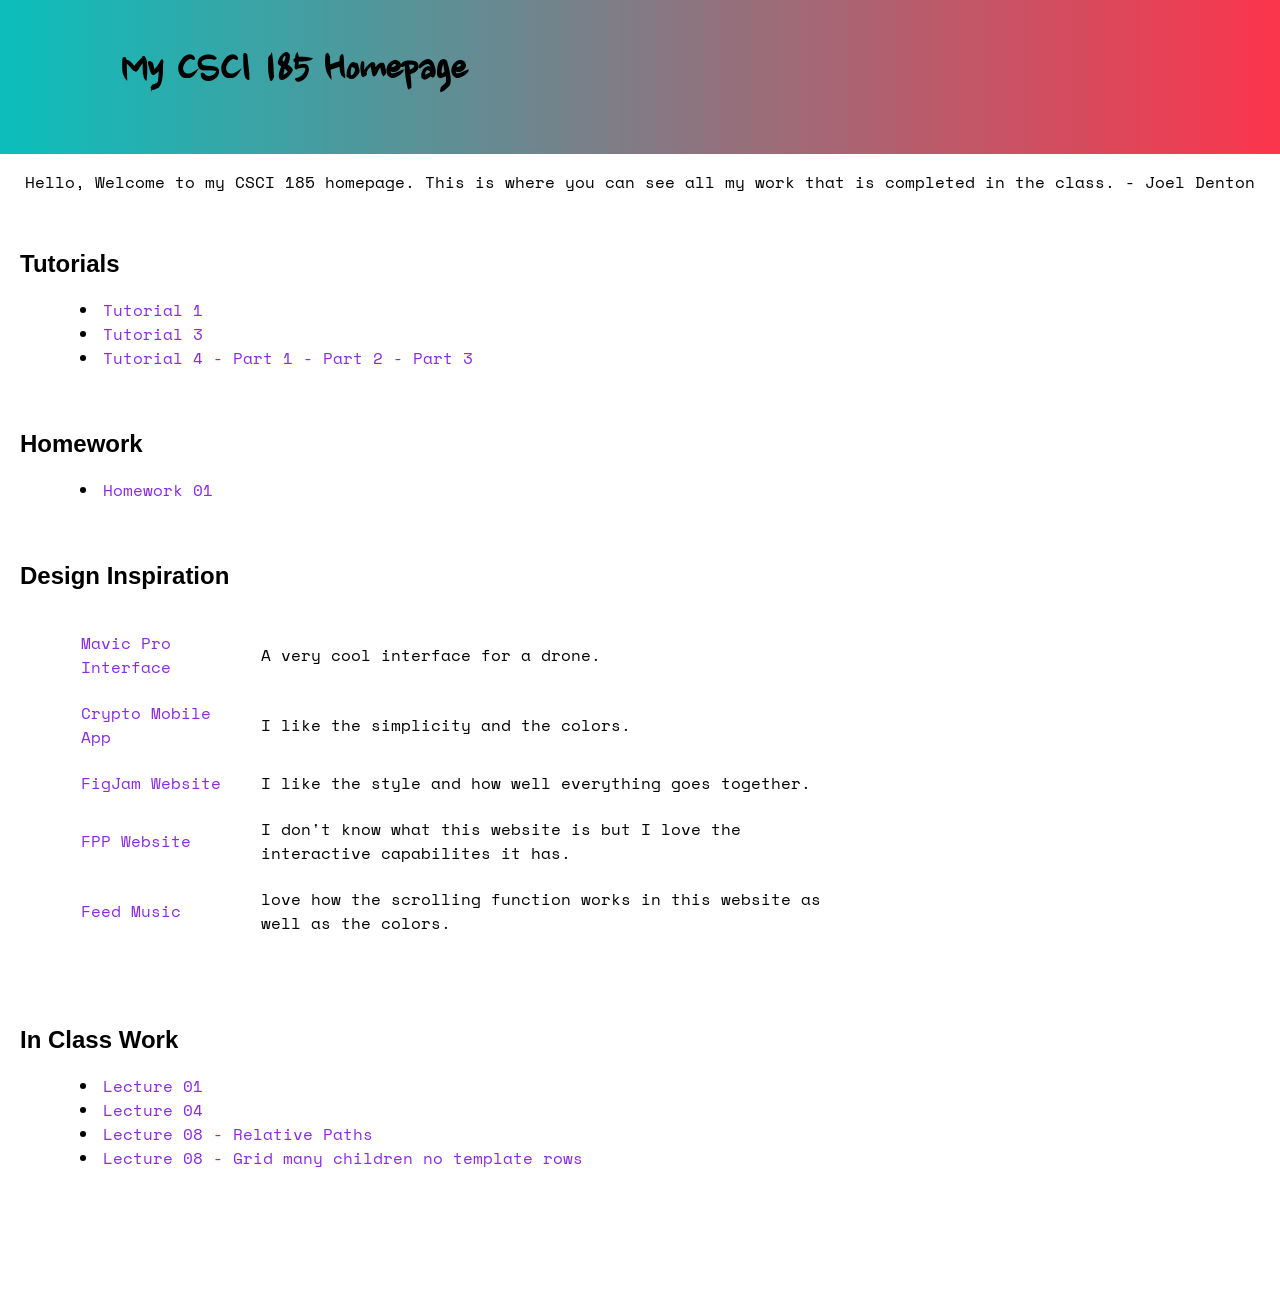
<file: index.html>
<!DOCTYPE html>
<html lang="en">
   <head>
       <title>My CSCI 185 Homepage</title>       
       <link rel="stylesheet" href="style.css">
   </head>
   <body>
       <!-- HTML content tags go here. Change anything you want! -->
       <header>
           <h1>My CSCI 185 Homepage</h1>
       </header> 
       <main>

          <p>Hello, Welcome to my CSCI 185 homepage. This is where you can see
            all my work that is completed in the class. 

            - Joel Denton
          </p>
        
        
            <section id="tutorials">
                <h2>Tutorials</h2>
                <!-- 
                    Links to your tutorial assignments go here.
                    When you submit a new tutorial, add a link to it
                    here (if applicable)
                -->
                
                <li>
                     <a href="https://jacelearnspython.github.io/csci185/csci185/tutorials/tutorial01/index.html">
                    Tutorial 1</a>
                </li>

                <li>
                    <a href="https://jacelearnspython.github.io/csci185/csci185/lectures/lecture04/index.html">
                    Tutorial 3
                    </a>
                </li>
                <li>
                    <a href="https://jacelearnspython.github.io/csci185/csci185/tutorials/tutorial04/exercise01/pages/index.html">
                    Tutorial 4 - Part 1 -
                    </a>
                    <a href="https://jacelearnspython.github.io/csci185/csci185/tutorials/tutorial04/exercise02/index.html">
                    Part 2
                    </a>
                    <a href="https://jacelearnspython.github.io/csci185/csci185/tutorials/tutorial04/exercise03/index.html">
                    - Part 3
                    </a>
                </li>
            
            </section>
             
            <section id="homework">
                <h2>Homework</h2>
                
                <li>
                    <a href="https://jacelearnspython.github.io/csci185-coursework/csci185/homework/homework01/index.html">
                    Homework 01
                    </a>
                </li>

            </section>
           <section id="inspiration">
                <h2>Design Inspiration</h2>
            <table>
                <tr>
                <!-- <li> -->
                    
                        <td> <a href="https://dribbble.com/shots/19246512-DJI-Mavic-Pro-interface-concept"> 
                    Mavic Pro Interface</a> </td>
                        <td> A very cool interface for a drone. </td>
                   
                <!-- </li> -->
                </tr>
                <!-- <li> -->
                <tr>
                    <td><a href="https://dribbble.com/shots/19243031-Crypto-Mobile-App">
                        Crypto Mobile App 
                    </a></td>
                   <td>I like the simplicity and the colors.</td>
                <!-- </li> -->
                </tr>
                <!-- <li> -->
                <tr>
                    <td><a href="https://www.figma.com/figjam/?utm_source=dribbble&utm_medium=display&utm_campaign=figjam&utm_content=flexibility">
                        FigJam Website
                    </a></td>
                    <td>I like the style and how well everything goes together.</td>
                <!-- </li> -->
                </tr>
                <!-- <li> -->
                <tr>
                    <td><a href="https://fpp.net/">
                        FPP Website
                    </a> </td>
                    <td>I don't know what this website is but I love the interactive capabilites it has.</td>
                <!-- </li> -->
                </tr>
                <!-- <li> -->
                <tr>
                    <td><a href="http://www.feedmusic.com/">
                        Feed Music
                    </a></td>
                    <td>love how the scrolling function works in this website as well as the colors.</td>
                <!-- </li> -->
                </tr>
            </table>
            

            </section>
            <section id="lectures">
                <h2>In Class Work</h2>
                <li>
                    <a href="https://jacelearnspython.github.io/csci185/csci185/lectures/lecture01/exercise/index.html">
                        Lecture 01
                    </a>
                </li>
                <li>
                    <a href="https://jacelearnspython.github.io/csci185/csci185/lectures/lecture04/index.html">
                        Lecture 04
                    </a>
                </li>
                <li>
                    <a href="https://jacelearnspython.github.io/csci185-coursework/csci185/lectures/lecture08/01-relative-paths/index.html">
                        Lecture 08 - Relative Paths
                    </a>
                </li>
                <li>
                    <a href="https://jacelearnspython.github.io/csci185-coursework/csci185/lectures/lecture08/02-grid-many-children-no-template-rows/index.html">
                        Lecture 08 - Grid many children no template rows
                    </a>
                </li>
                
          
            </section>
        </main>
   </body>
</html>
</file>
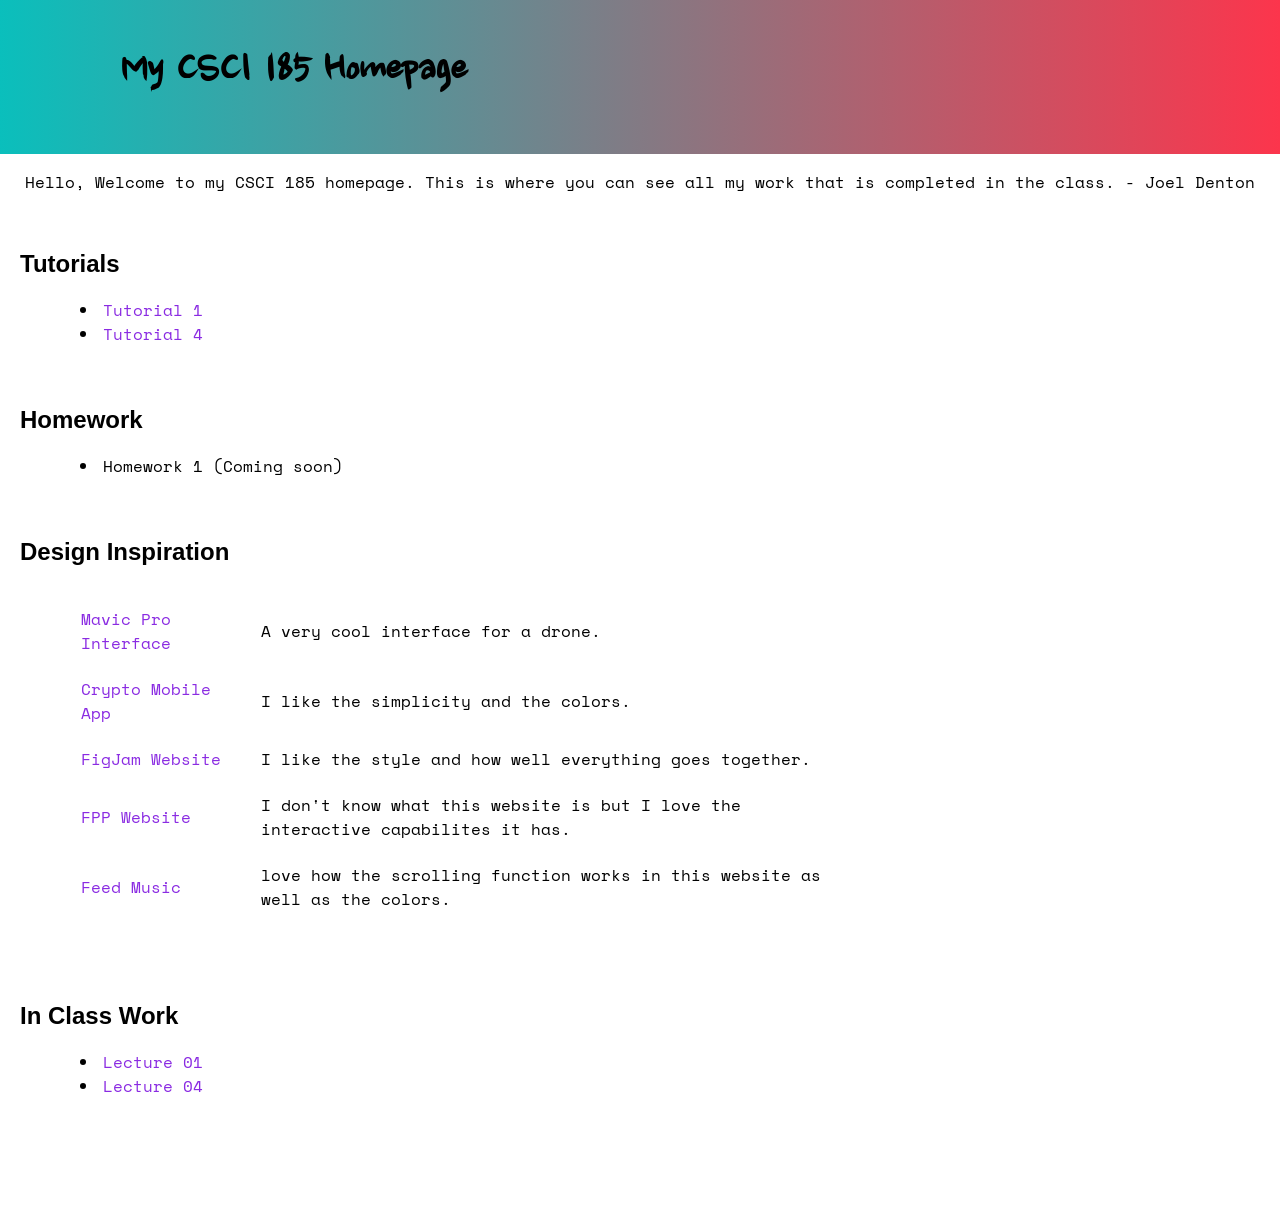
<file: csci185/index.html>
<!DOCTYPE html>
<html lang="en">
   <head>
       <title>My CSCI 185 Homepage</title>       
       <link rel="stylesheet" href="style.css">
   </head>
   <body>
       <!-- HTML content tags go here. Change anything you want! -->
       <header>
           <h1>My CSCI 185 Homepage</h1>
       </header> 
       <main>

          <p>Hello, Welcome to my CSCI 185 homepage. This is where you can see
            all my work that is completed in the class. 

            - Joel Denton
          </p>
        
        
            <section id="tutorials">
                <h2>Tutorials</h2>
                <!-- 
                    Links to your tutorial assignments go here.
                    When you submit a new tutorial, add a link to it
                    here (if applicable)
                -->
                
                <li>
                     <a href="https://jacelearnspython.github.io/csci185/csci185/tutorials/tutorial01/index.html">
                    Tutorial 1</a>
                </li>

                <li>
                    <a href="https://jacelearnspython.github.io/csci185/csci185/lectures/lecture04/index.html">
                    Tutorial 4
                    </a>
                </li>
            
            </section>
             
            <section id="homework">
                <h2>Homework</h2>
                
                <li>Homework 1 (Coming soon)</li>

            </section>
           <section id="inspiration">
                <h2>Design Inspiration</h2>
            <table>
                <tr>
                <!-- <li> -->
                    
                        <td> <a href="https://dribbble.com/shots/19246512-DJI-Mavic-Pro-interface-concept"> 
                    Mavic Pro Interface</a> </td>
                        <td> A very cool interface for a drone. </td>
                   
                <!-- </li> -->
                </tr>
                <!-- <li> -->
                <tr>
                    <td><a href="https://dribbble.com/shots/19243031-Crypto-Mobile-App">
                        Crypto Mobile App 
                    </a></td>
                   <td>I like the simplicity and the colors.</td>
                <!-- </li> -->
                </tr>
                <!-- <li> -->
                <tr>
                    <td><a href="https://www.figma.com/figjam/?utm_source=dribbble&utm_medium=display&utm_campaign=figjam&utm_content=flexibility">
                        FigJam Website
                    </a></td>
                    <td>I like the style and how well everything goes together.</td>
                <!-- </li> -->
                </tr>
                <!-- <li> -->
                <tr>
                    <td><a href="https://fpp.net/">
                        FPP Website
                    </a> </td>
                    <td>I don't know what this website is but I love the interactive capabilites it has.</td>
                <!-- </li> -->
                </tr>
                <!-- <li> -->
                <tr>
                    <td><a href="http://www.feedmusic.com/">
                        Feed Music
                    </a></td>
                    <td>love how the scrolling function works in this website as well as the colors.</td>
                <!-- </li> -->
                </tr>
            </table>
            

            </section>
            <section id="lectures">
                <h2>In Class Work</h2>
                <li>
                    <a href="https://jacelearnspython.github.io/csci185/csci185/lectures/lecture01/exercise/index.html">
                        Lecture 01
                    </a>
                </li>
                <li>
                    <a href="https://jacelearnspython.github.io/csci185/csci185/lectures/lecture04/index.html">
                        Lecture 04
                    </a>
                </li>
          
            </section>
        </main>
   </body>
</html>
</file>
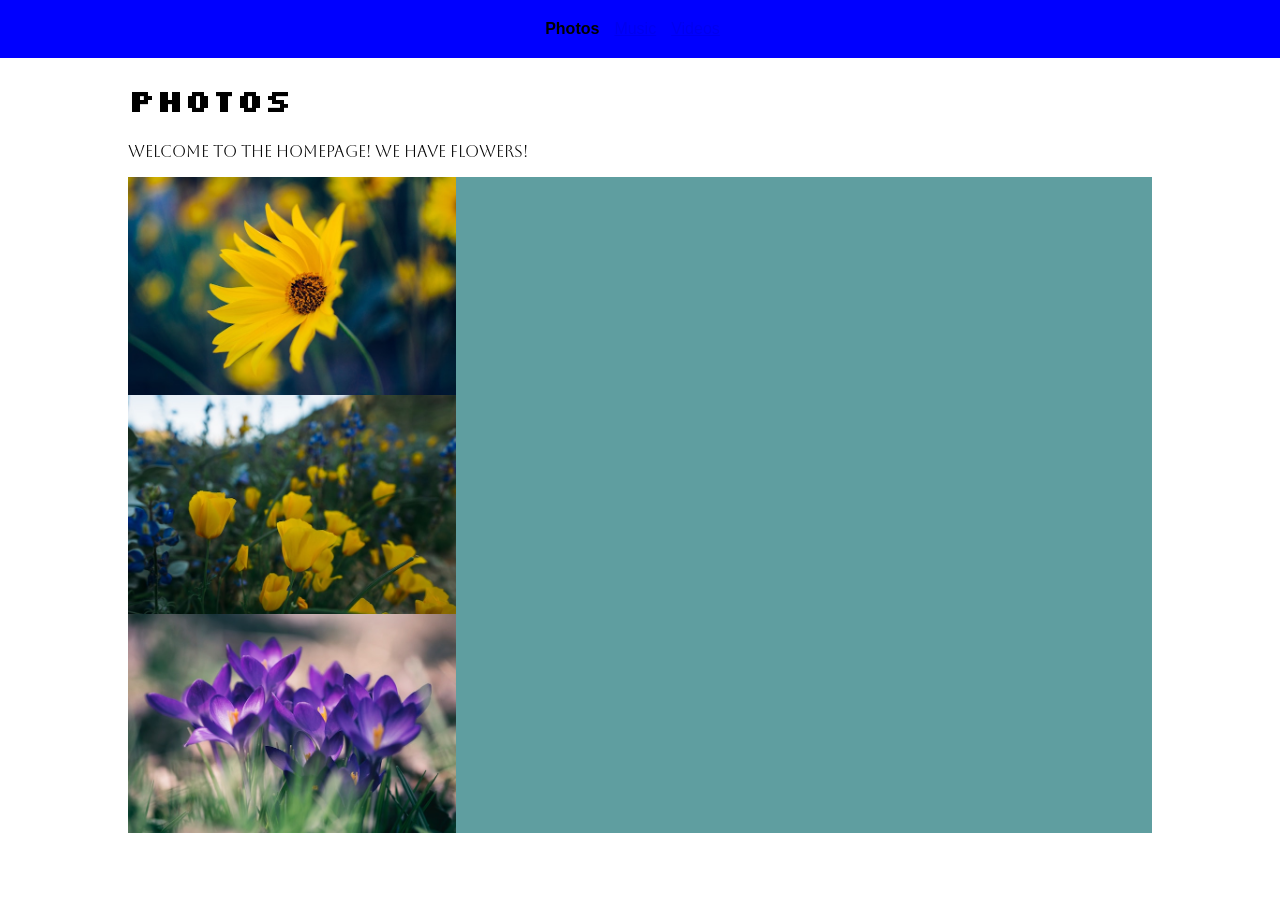
<file: csci185/tutorials/tutorial01/index.html>
<!DOCTYPE html>
<html lang="en">
    <head>
        <!-- stylesheets and metadata go here -->
        <title>Photos</title>       
        <link rel="stylesheet" href="style.css">
    </head>
    <body>
        <!-- HTML content tags go here -->
        <nav class="navbar">
            <strong>Photos</strong>
            <a href="music.html" class="hover_music">Music</a>
            <a href="videos.html" class="hover_videos">Videos</a>
        </nav>
        <main>
            <h1>Photos</h1>
            <p>Welcome to the Homepage! We have flowers!</p>

            <section class="photo-section">
                <!-- photos go here-->
                <img src="images/daisy.jpg"/>
                <img src="images/poppies.jpg"/>
                <img src="images/purple.jpg"/>
            </section>
        </main>
    </body>
</html>
</file>
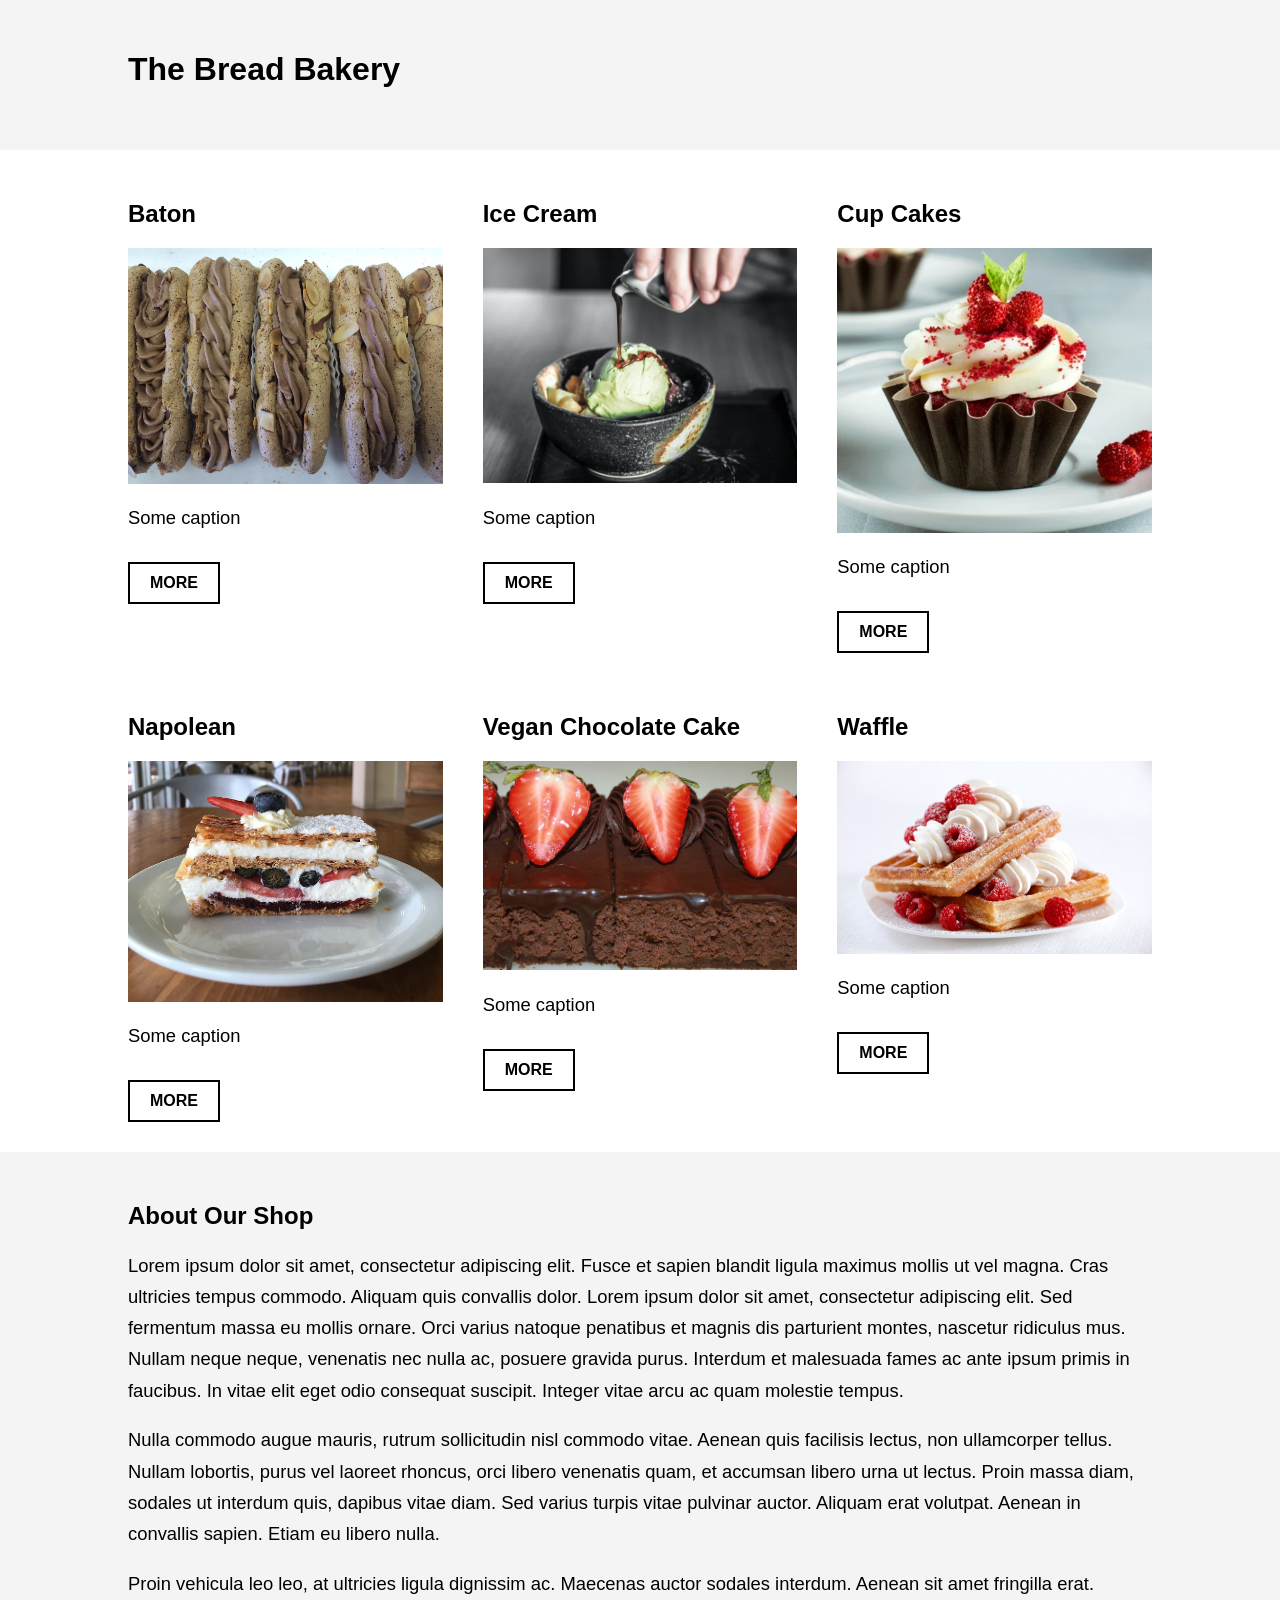
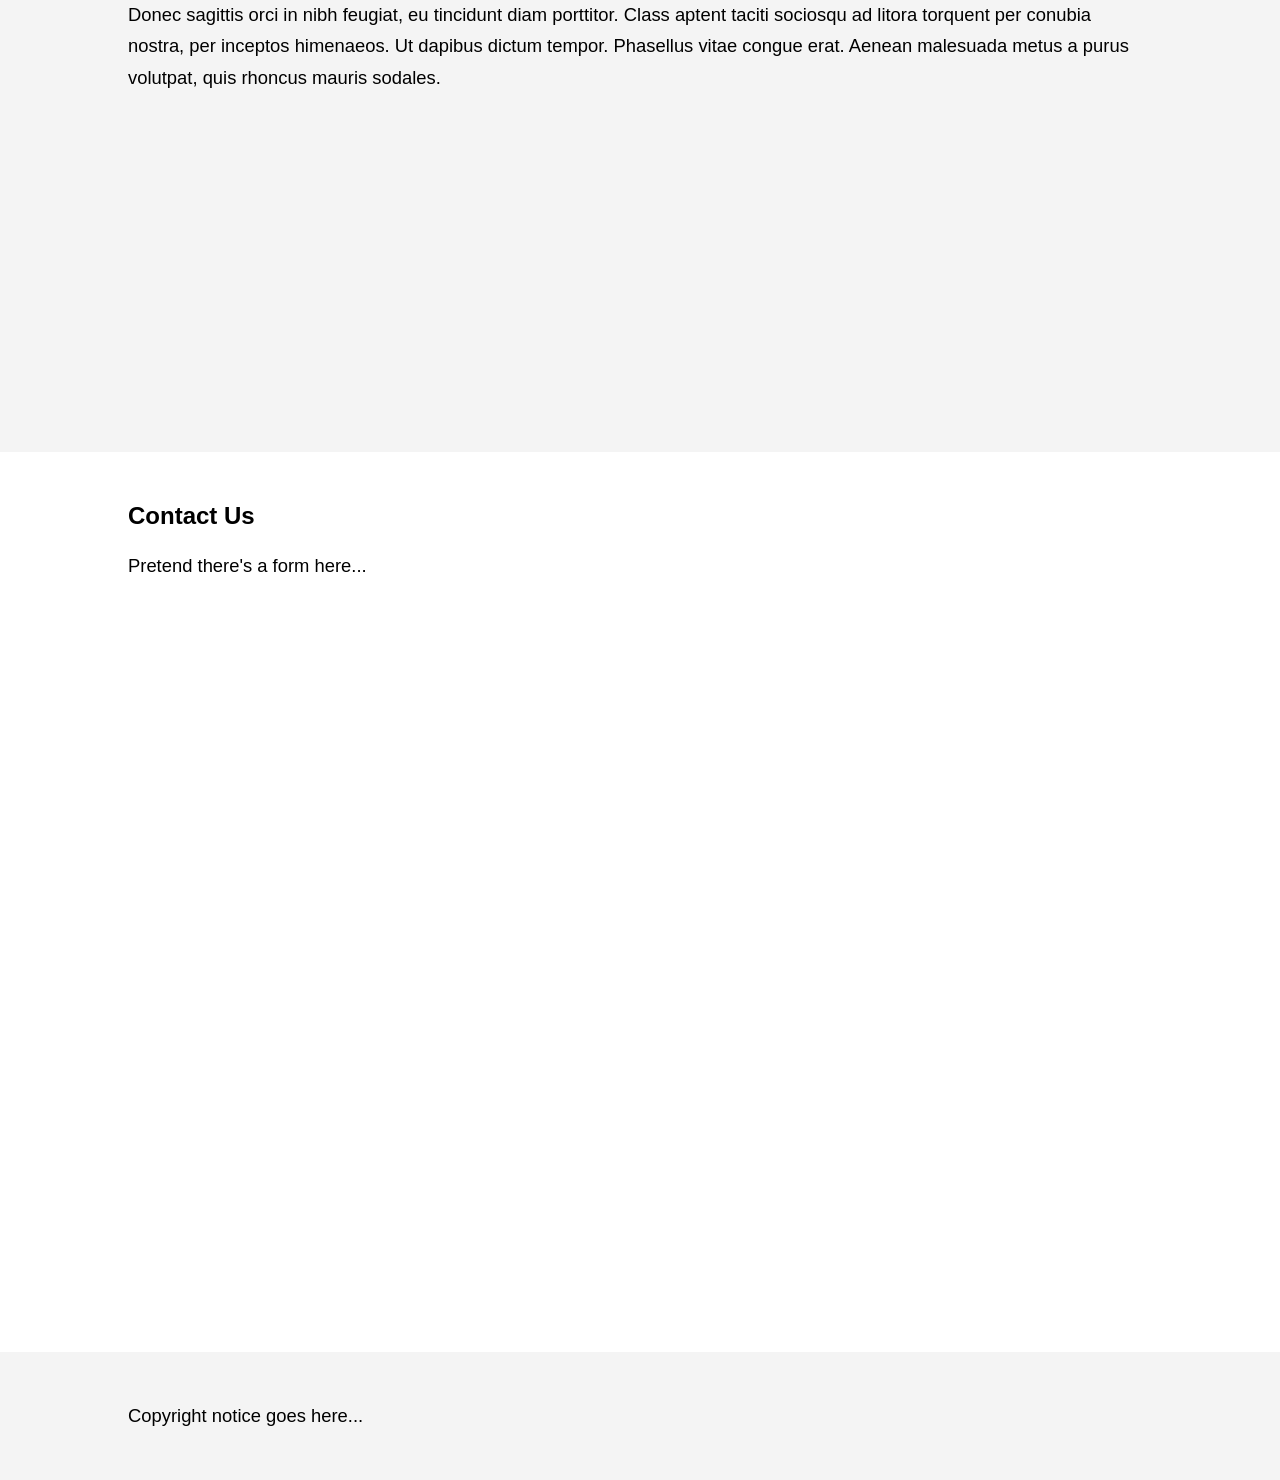
<file: csci185/lectures/lecture01/bakery-example/index.html>
<!DOCTYPE html>
<html lang="en">
<head>
    <meta charset="UTF-8">
    <meta http-equiv="X-UA-Compatible" content="IE=edge">
    <meta name="viewport" content="width=device-width, initial-scale=1.0">
    <!-- Link to Stylesheet -->
    <link rel="stylesheet" href="styles.css">
    <title>Bakery Example</title>
</head>
<body>
    <!-- Header -->
    <header>
        <h1>The Bread Bakery</h1>
    </header>


    <!-- Main Content -->
    <main>

        <!-- Semantic section to hold all of the snacks -->
        <section id="items">

            <!-- individual snack item -->
            <div class="item">
                <h2>Baton</h2>
                <img src="images/batons.jpg" />
                <p>Some caption</p>
                <a href="items/item01.html">more</a>
            </div>

            <!-- individual snack item -->
            <div class="item">
                <h2>Ice Cream</h2>
                <img src="images/icecream.png" />
                <p>Some caption</p>
                <a href="#">more</a>
            </div>

            <!-- individual snack item -->
            <div class="item">
                <h2>Cup Cakes</h2>
                <img src="images/cupcake.png" />
                <p>Some caption</p>
                <a href="#">more</a>
            </div>

            <!-- individual snack item -->
            <div class="item">
                <h2>Napolean</h2>
                <img src="images/napolean.jpg" />
                <p>Some caption</p>
                <a href="#">more</a>
            </div>

            <!-- individual snack item -->
            <div class="item">
                <h2>Vegan Chocolate Cake</h2>
                <img src="images/vegan-chocolate-cake.jpg" />
                <p>Some caption</p>
                <a href="#">more</a>
            </div>

            <!-- individual snack item -->
            <div class="item">
                <h2>Waffle</h2>
                <img src="images/waffle.jpg" />
                <p>Some caption</p>
                <a href="#">more</a>
            </div>

        </section>

        <!-- Semantic section to hold "About Our Shop" -->
        <section id="about">
            <h2>About Our Shop</h2>
            <p>Lorem ipsum dolor sit amet, consectetur adipiscing elit. Fusce et sapien blandit ligula maximus mollis ut vel magna. Cras ultricies tempus commodo. Aliquam quis convallis dolor. Lorem ipsum dolor sit amet, consectetur adipiscing elit. Sed fermentum massa eu mollis ornare. Orci varius natoque penatibus et magnis dis parturient montes, nascetur ridiculus mus. Nullam neque neque, venenatis nec nulla ac, posuere gravida purus. Interdum et malesuada fames ac ante ipsum primis in faucibus. In vitae elit eget odio consequat suscipit. Integer vitae arcu ac quam molestie tempus.</p>

            <p>Nulla commodo augue mauris, rutrum sollicitudin nisl commodo vitae. Aenean quis facilisis lectus, non ullamcorper tellus. Nullam lobortis, purus vel laoreet rhoncus, orci libero venenatis quam, et accumsan libero urna ut lectus. Proin massa diam, sodales ut interdum quis, dapibus vitae diam. Sed varius turpis vitae pulvinar auctor. Aliquam erat volutpat. Aenean in convallis sapien. Etiam eu libero nulla.</p>
                
            <p>Proin vehicula leo leo, at ultricies ligula dignissim ac. Maecenas auctor sodales interdum. Aenean sit amet fringilla erat. Donec sagittis orci in nibh feugiat, eu tincidunt diam porttitor. Class aptent taciti sociosqu ad litora torquent per conubia nostra, per inceptos himenaeos. Ut dapibus dictum tempor. Phasellus vitae congue erat. Aenean malesuada metus a purus volutpat, quis rhoncus mauris sodales.</p>
        
        </section>


        <!-- Semantic section to hold "Contact info" -->
        <section id="contact">
            <h2>Contact Us</h2>
            <p>Pretend there's a form here...</p>
        </section>


        <!-- Semantic footer section -->
        <footer>
            <p>Copyright notice goes here...</p>
        </footer>

    </main>
</body>
</html>
</file>
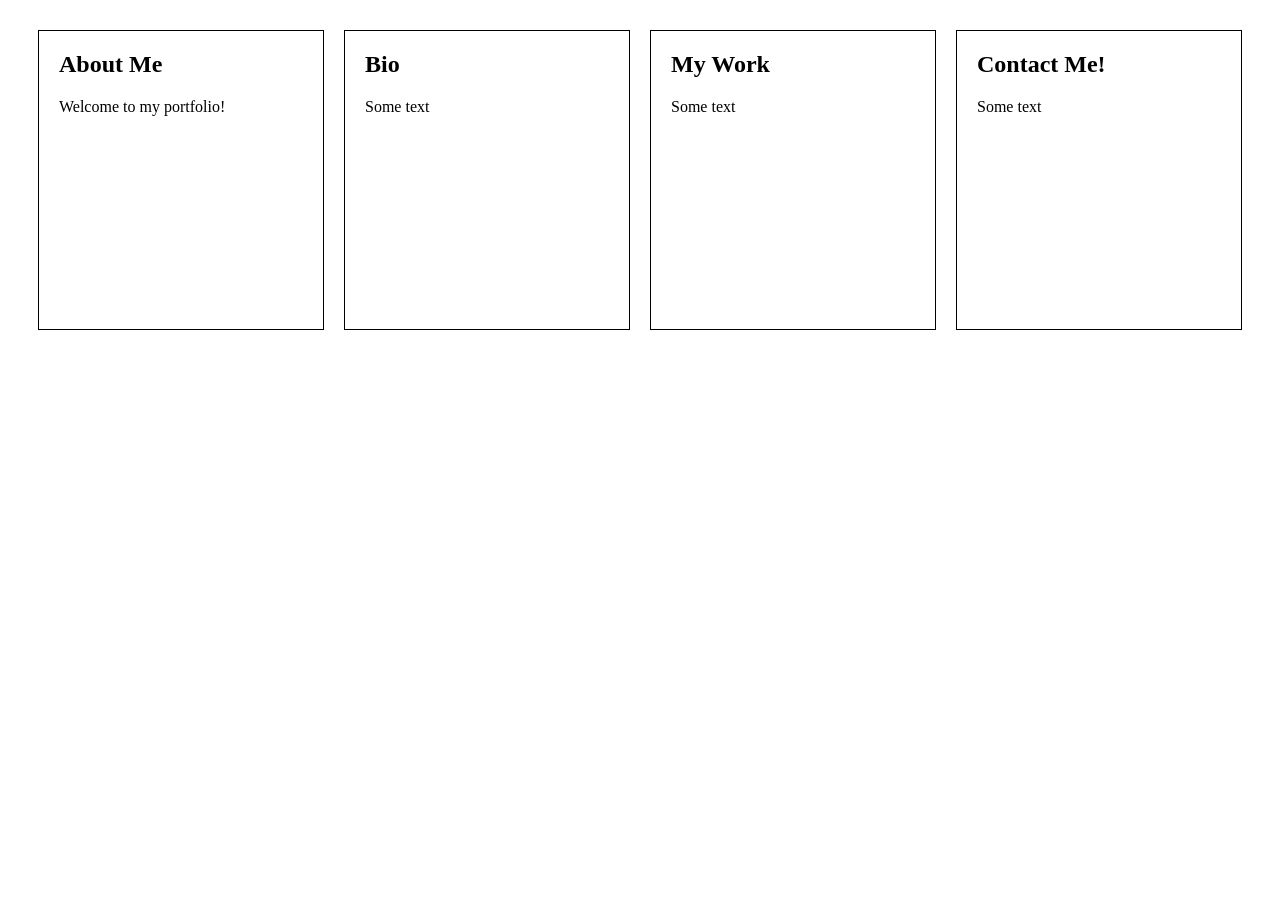
<file: csci185/lectures/lecture07/02-flexbox-wrapping/index.html>
<!DOCTYPE html>
<html lang="en" >
<head>
    <meta charset="UTF-8">
    <title>Flexbox Exercise</title>
    <meta name="viewport" content="width=device-width, initial-scale=1.0">
    <link rel="stylesheet" href="style.css">
</head>
<body>
    <main>
        <section id="home">
            <h2>About Me</h2>
            <p>Welcome to my portfolio!</p>
        </section>
        <section id="bio">
            <h2>Bio</h2>
            <p>Some text</p>
        </section>
        <section id="portfolio">
            <h2>My Work</h2>
            <p>Some text</p>
        </section>
        <section id="contact">
            <h2>Contact Me!</h2>
            <p>Some text</p>
        </section>
    </main>
  
</body>
</html>
</file>
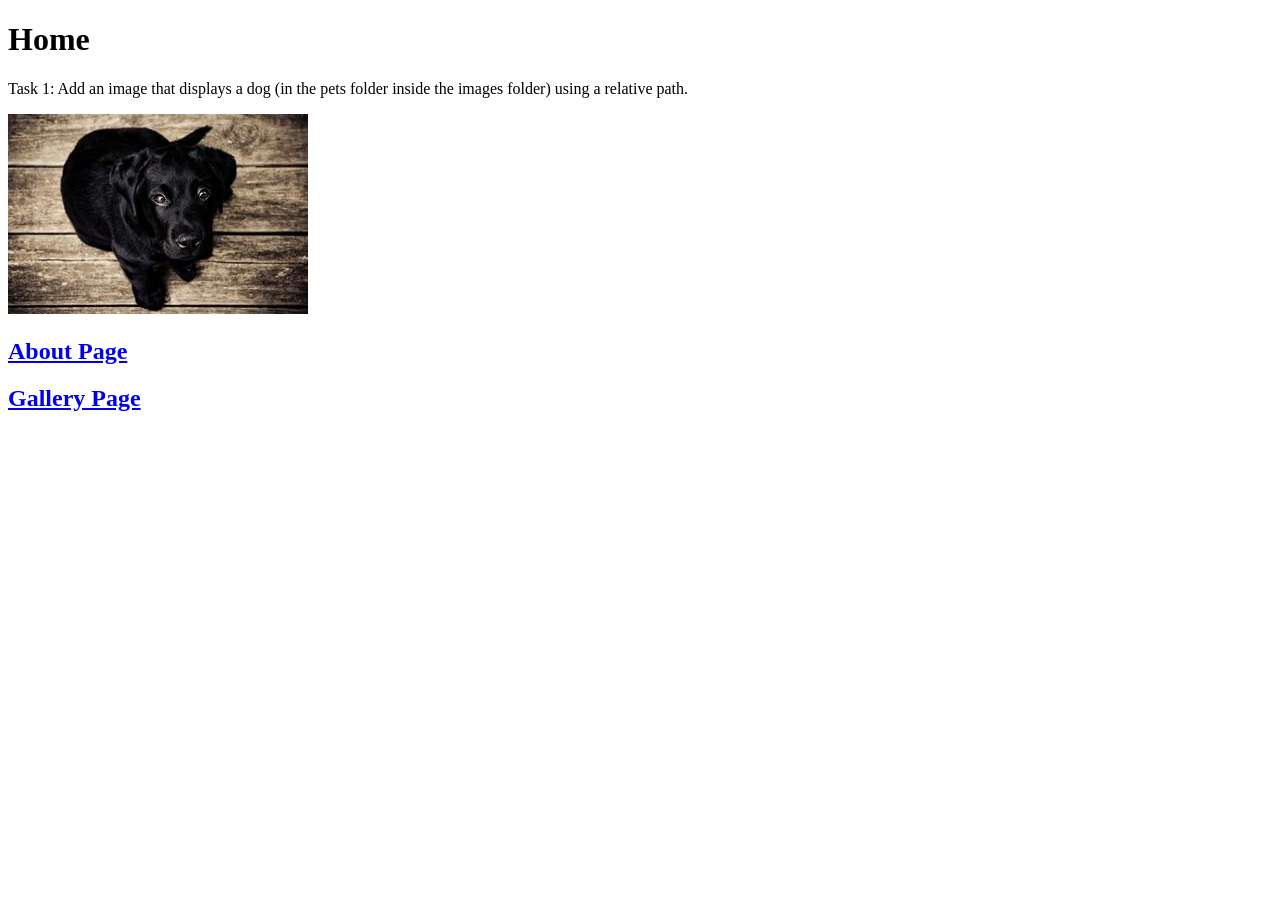
<file: csci185/lectures/lecture08/01-relative-paths/index.html>
<!DOCTYPE html>
<html lang="en">
<head>
    <meta charset="UTF-8">
    <meta name="viewport" content="width=device-width, initial-scale=1.0">
    <title>Home Page</title>
</head>
<body>
    
    <h1>Home</h1>
    <p>Task 1: Add an image that displays a dog (in the pets folder inside the images folder) using a relative path.</p>
    <img src="images\pets\dog_300x200.jpg" alt="Dog Photo" />

    <h2>
        <a href="pages/about.html">
            About Page
        </a>
    </h2>
    <h2>
        <a href="pages/gallery.html">
            Gallery Page
        </a>
    </h2>
</body>
</html>
</file>
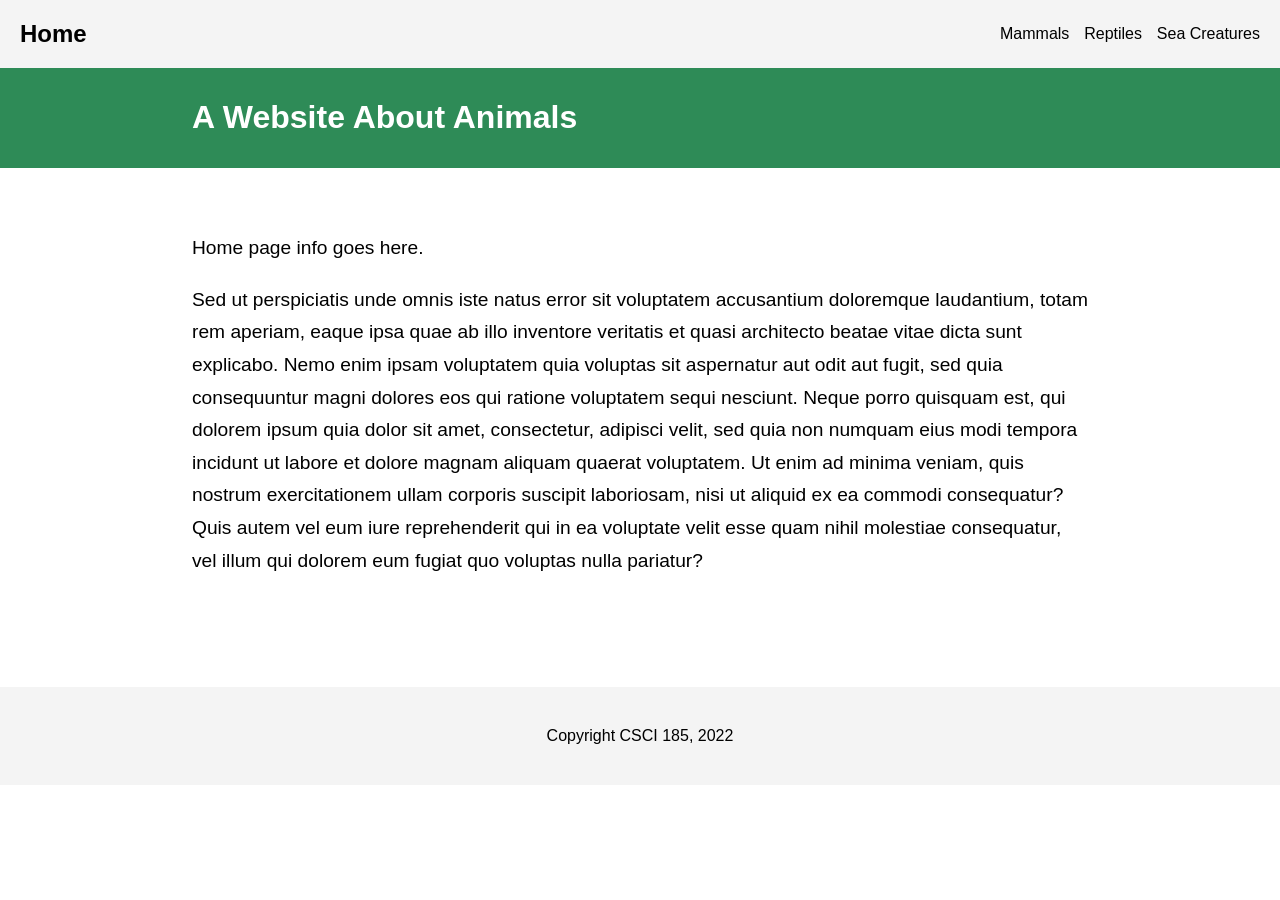
<file: csci185/quizzes/quiz01/task01/index.html>
<!DOCTYPE html>
<html lang="en">
<head>
    <meta charset="UTF-8">
    <meta http-equiv="X-UA-Compatible" content="IE=edge">
    <meta name="viewport" content="width=device-width, initial-scale=1.0">

    <link rel="stylesheet" href="styles.css">

    <title>A Website About Animals</title>
</head>
<body>
    <nav>
        <h1>Home</h1>
        <ul>
            <li>
                <a href="pages/mammals.html">Mammals</a>
            </li>
            <li>
                <a href="pages/reptiles.html">Reptiles</a>
            </li>
            <li>
                <a href="pages/sea-creatures.html">Sea Creatures</a>
            </li>
        </ul>
    </nav>
    <header>
        <h1>A Website About Animals</h1>
    </header>
    <main>
        <p>Home page info goes here.</p>
        <p>
            Sed ut perspiciatis unde omnis iste natus error sit 
            voluptatem accusantium doloremque laudantium, 
            totam rem aperiam, eaque ipsa quae ab illo inventore 
            veritatis et quasi architecto beatae vitae dicta sunt 
            explicabo. Nemo enim ipsam voluptatem quia voluptas sit 
            aspernatur aut odit aut fugit, sed quia consequuntur 
            magni dolores eos qui ratione voluptatem sequi nesciunt. 
            Neque porro quisquam est, qui dolorem ipsum quia dolor 
            sit amet, consectetur, adipisci velit, sed quia non 
            numquam eius modi tempora incidunt ut labore et dolore 
            magnam aliquam quaerat voluptatem. Ut enim ad minima veniam, 
            quis nostrum exercitationem ullam corporis suscipit 
            laboriosam, nisi ut aliquid ex ea commodi consequatur? 
            Quis autem vel eum iure reprehenderit qui in ea voluptate 
            velit esse quam nihil molestiae consequatur, vel illum 
            qui dolorem eum fugiat quo voluptas nulla pariatur?
        </p>
    </main>
    <footer>Copyright CSCI 185, 2022</footer>
    
</body>
</html>
</file>
<file: style.css>
@import url('https://fonts.googleapis.com/css2?family=Nanum+Brush+Script&display=swap');
@import url('https://fonts.googleapis.com/css2?family=Space+Mono&display=swap');



/* *{ */
    /* box-sizing: border-box; */
/* } */

body {
    margin: 0px;
    font-family: Arial, sans-serif;
    padding-bottom: 100px;
    
}
header, section {
    padding: 20px;
}
li {
    line-height: 1.5em;
}

header{
    text-indent: 100px;
    padding-top: 10px;
    background: -webkit-linear-gradient(to right, #0ABFBC, #FC354C);
    background: linear-gradient(to right, #0ABFBC, #FC354C);
    font-family: 'Nanum Brush Script', cursive;
    font-size:x-large;
   
}
section li, td,th{
    font-family: 'Space Mono', monospace;
    
}
main p{
    font-family: 'Space Mono', monospace;
    text-align: center;
}

a, a:link, a:visited, a:active, a:hover {
    text-decoration: none;
    color:blueviolet;
    font-weight: 500;
}

a:hover{
    text-decoration-color: aqua;
}
table{
    width: 800px;
    margin-top: 10px;
    margin-bottom:10px;
    margin-left: 40px;
    border-spacing: 20px;
}
#tutorials li, #homework li, #lectures li{
    text-indent: 60px;
}
</file>
<file: csci185/style.css>
@import url('https://fonts.googleapis.com/css2?family=Nanum+Brush+Script&display=swap');
@import url('https://fonts.googleapis.com/css2?family=Space+Mono&display=swap');



/* *{ */
    /* box-sizing: border-box; */
/* } */

body {
    margin: 0px;
    font-family: Arial, sans-serif;
    padding-bottom: 100px;
    
}
header, section {
    padding: 20px;
}
li {
    line-height: 1.5em;
}

header{
    text-indent: 100px;
    padding-top: 10px;
    background: -webkit-linear-gradient(to right, #0ABFBC, #FC354C);
    background: linear-gradient(to right, #0ABFBC, #FC354C);
    font-family: 'Nanum Brush Script', cursive;
    font-size:x-large;
   
}
section li, td,th{
    font-family: 'Space Mono', monospace;
    
}
main p{
    font-family: 'Space Mono', monospace;
    text-align: center;
}

a, a:link, a:visited, a:active, a:hover {
    text-decoration: none;
    color:blueviolet;
    font-weight: 500;
}

a:hover{
    text-decoration-color: aqua;
}
table{
    width: 800px;
    margin-top: 10px;
    margin-bottom:10px;
    margin-left: 40px;
    border-spacing: 20px;
}
#tutorials li, #homework li, #lectures li{
    text-indent: 60px;
}
</file>
<file: csci185/tutorials/tutorial01/style.css>
@import url('https://fonts.googleapis.com/css2?family=Silkscreen&display=swap');
@import url('https://fonts.googleapis.com/css2?family=Aboreto&family=Silkscreen&display=swap');



body {
    font-family: Arial, Helvetica, sans-serif;
    /* font-family: 'Silkscreen', cursive; */
    margin: 0;
}

.navbar {
    padding: 20px;
    background-color: blue;
    display: flex;
    align-items: center;
    justify-content: center;
}
.navbar a, .navbar strong {
    margin-right: 15px;
}

.photo-section {
    display: flex;
    width: 100%;
    flex-direction: column;
    background-color: cadetblue;
}
.photo-section img {
    width: 32%;
    margin-right: 1.3%;
    background-color: aqua;
    
}

main {
    padding-right: 10vw;
    padding-left: 10vw;
}

h1{
    color:black;    
    font-family: 'Silkscreen', cursive;

}

.music-section{
    padding-left: 10vw; 
}
.hover_music:hover{
    color:aqua;
    text-decoration: none;
    font-family: 'Silkscreen', cursive;

}
.hover_videos:hover{
    color:aqua;
    text-decoration: none;
    font-family: 'Silkscreen', cursive;


}
.home_page:hover{
    color: aqua;
    text-decoration: none;
    font-family: 'Silkscreen', cursive;


}
p{
    font-family: 'Aboreto', cursive;
    color:black;

}
</file>
<file: csci185/lectures/lecture01/bakery-example/styles.css>
* {
    box-sizing: border-box;
}

body {
    font-family: Arial, Helvetica, sans-serif;
    margin: 0px;
}

p {
    font-size: 1.15em;
    line-height: 1.7em;
}

header, section, footer {
    padding: 30px 10vw;
}

header {
    background: #F4F4F4;
    height: 150px;
}

#items {
    display: grid;
    grid-template-columns: 1fr 1fr 1fr;
    column-gap: 40px;
    row-gap: 40px;
}

.item {
    /* border: solid 1px #000; */
    min-height: 250px;
    display: flex;
    flex-direction: column;
    /* justify-content: flex-start; */
    align-items: flex-start;
}

.item img {
    width: 100%;
}

.item a, 
.item a:link, 
.item a:visited, 
.item a:hover, 
.item a:link {
    text-decoration: none;
    color: black;
    padding: 10px 20px;
    border: solid 2px black;
    margin-top: 10px;
    text-transform: uppercase;
    font-weight: bold;
}

#about, #contact {
    min-height: 100vh;
}

#about, footer {
    background: #F4F4F4;
}

.detail {
    display: grid;
    grid-template-columns: 2fr 3fr;
    column-gap: 50px;
}
.detail img {
    width: 100%;
}
</file>
<file: csci185/lectures/lecture07/02-flexbox-wrapping/style.css>
/* I add this line to all of my CSS files by default */
body * {
    box-sizing: border-box;
    /* border: solid 1px; */
    margin: 20px;
}

/*
----------
Properties
----------
align-items: 		(flex-start, flex-end, space-around, space-between, center)
justify-content: 	(same as align-items)
flex-direction: 	(row, column, row-reverse, column-reverse)
flex-wrap: 		    (no-wrap, wrap)
*/



main{
    display: flex;
    flex-wrap: wrap;
    justify-content: space-between;
    /* flex mode without other modifications flex will squash everything into one line if it can */
}
main section{
    width: calc(25% - 20px);
    min-height: 300px;
    border: solid 1px black;
    margin: 10px;
}
@media only screen and (max-width: 950){
    main section{
        width:calc(50% - 20px);
    }

}

@media only screen and (max-width: 1000px) {
    /* Your code here */
}

@media only screen and (max-width: 600px) {
    /* Your code here */
}
</file>
<file: csci185/quizzes/quiz01/task01/styles.css>
body * {
    box-sizing: border-box;
}

body {
    margin: 0;
    font-family: Arial, Helvetica, sans-serif;
}

nav {
    display: flex;
    justify-content: space-between;
    align-items: center;
    padding: 0px 20px;
    background: #F4F4F4;
}
p {
    font-size: 1.2em;
    line-height: 1.7em;
}
ul {
    display: flex;
    list-style-type: none;
    width: 300px;
    justify-content: space-between;
}
nav a {
    text-decoration: none;
    color: black;
}
nav strong {
    border-bottom: solid 3px seagreen;
    color: seagreen;
}

header {
    background-color: seagreen;
    color: white;
    padding: 10px 15vw;
}

main {
    padding: 5vh 15vw 10vh 15vw;
    min-height: 55vh;
}

.photo-container {
    display: grid;
    grid-template-columns: repeat(3, 1fr);
    row-gap: 30px;
    column-gap: 30px;
}
.photo-container img {
    width: 100%;
}

footer {
    padding: 40px 0px;
    background: #F4F4F4;
    text-align: center;

}
</file>
